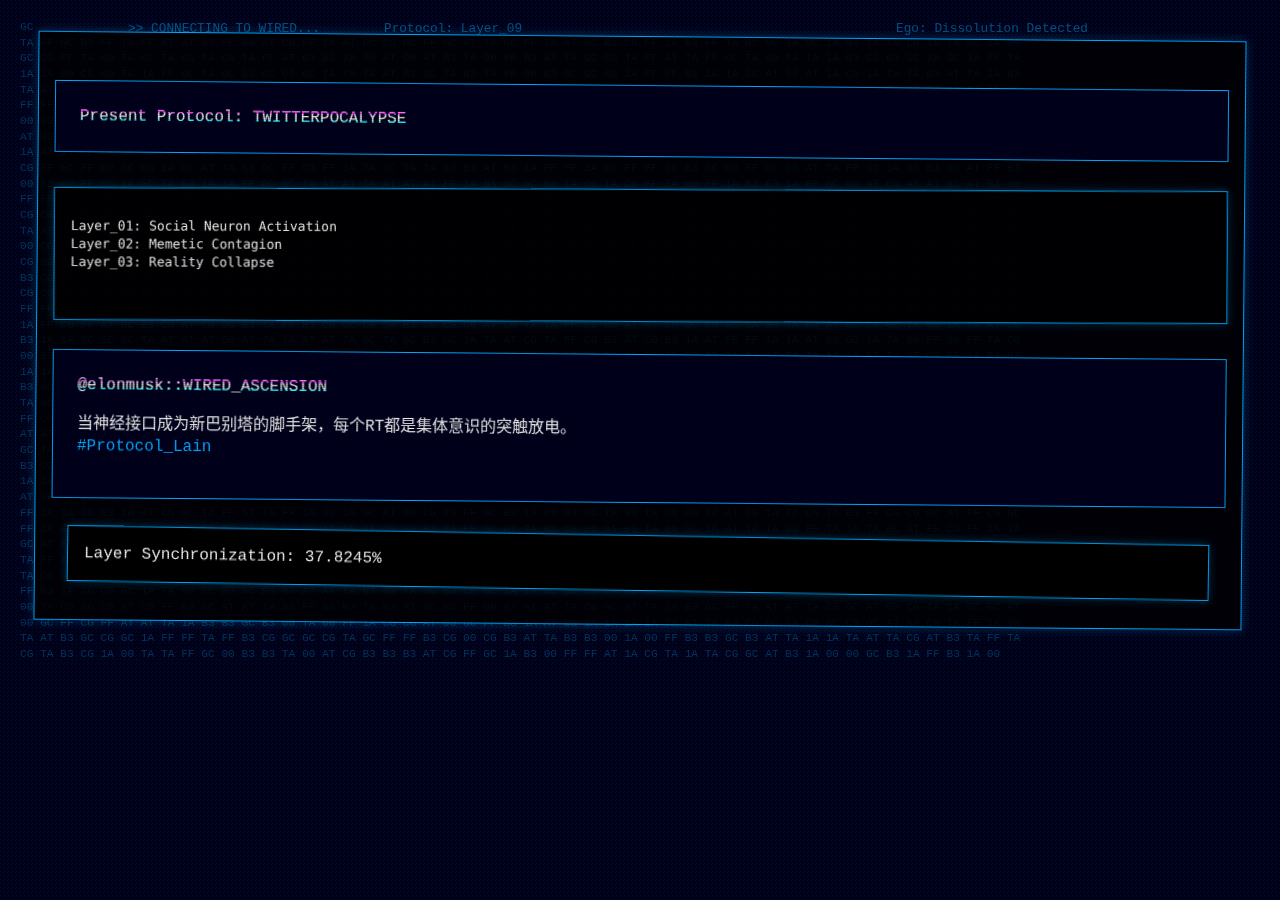
<file: index.html>
<!DOCTYPE html>
<html lang="zh-CN">
<head>
    <meta charset="UTF-8">
    <meta name="viewport" content="width=device-width, initial-scale=1.0">
    <title>Let's All Love Lain :: 灾变推特</title>
    <style>
        :root {
            --lain-blue: #00a8ff;
            --static-white: #f0f0f0;
            --terminal-bg: #00001a;
            --glitch-offset: 2px;
        }

        body {
            background: var(--terminal-bg);
            color: var(--static-white);
            font-family: 'MS Gothic', 'Courier New', monospace;
            line-height: 1.4;
            margin: 0;
            padding: 20px;
            position: relative;
            overflow-x: hidden;
        }

        /* CRT 效果层 */
        body::after {
            content: "";
            position: fixed;
            top: 0;
            left: 0;
            width: 100%;
            height: 100%;
            background: repeating-linear-gradient(
                0deg,
                rgba(0, 0, 0, 0.15) 0px,
                rgba(0, 0, 0, 0.15) 1px,
                transparent 1px,
                transparent 2px
            );
            pointer-events: none;
            z-index: 999;
        }

        .protocol-layer {
            position: fixed;
            top: 0;
            left: 0;
            width: 100%;
            height: 100%;
            background: linear-gradient(
                45deg,
                rgba(0, 168, 255, 0.05) 25%,
                transparent 25%,
                transparent 75%,
                rgba(0, 168, 255, 0.05) 75%
            );
            background-size: 4px 4px;
            z-index: -1;
        }

        .glitch-container {
            position: relative;
            margin: 2rem 0;
            padding: 1.5rem;
            border: 1px solid var(--lain-blue);
            background: rgba(0, 0, 30, 0.9);
        }

        .glitch-text {
            position: relative;
            animation: text-static 0.3s infinite;
        }

        .glitch-text::before,
        .glitch-text::after {
            content: attr(data-text);
            position: absolute;
            top: 0;
            left: 0;
            width: 100%;
            height: 100%;
        }

        .glitch-text::before {
            color: #ff00ff;
            animation: glitch-1 2s infinite linear alternate-reverse;
            clip-path: polygon(0 20%, 100% 20%, 100% 30%, 0 30%);
        }

        .glitch-text::after {
            color: #00ffff;
            animation: glitch-2 2s infinite linear alternate-reverse;
            clip-path: polygon(0 60%, 100% 60%, 100% 70%, 0 70%);
        }

        @keyframes text-static {
            0% { background-position: 0 0; }
            100% { background-position: 20px 20px; }
        }

        @keyframes glitch-1 {
            0% { transform: translate(0); }
            20% { transform: translate(-2px, 2px); }
            40% { transform: translate(-2px, -2px); }
            60% { transform: translate(2px, 2px); }
            80% { transform: translate(2px, -2px); }
            100% { transform: translate(0); }
        }

        @keyframes glitch-2 {
            0% { transform: translate(0); }
            20% { transform: translate(2px, -2px); }
            40% { transform: translate(-2px, 2px); }
            60% { transform: translate(-2px, -2px); }
            80% { transform: translate(2px, 2px); }
            100% { transform: translate(0); }
        }

        .protocol-window {
            border: 1px solid var(--lain-blue);
            margin: 1rem;
            padding: 1rem;
            background: rgba(0, 0, 0, 0.8);
            box-shadow: 0 0 10px rgba(0, 168, 255, 0.3);
            transform: rotate(0.5deg);
        }

        .navi {
            position: fixed;
            font-size: 0.8em;
            color: var(--lain-blue);
            opacity: 0.5;
            pointer-events: none;
        }

        .navi:nth-child(odd) { animation: float 20s infinite linear; }
        .navi:nth-child(even) { animation: float 25s infinite linear reverse; }

        @keyframes float {
            from { transform: translateY(-100vh); }
            to { transform: translateY(100vh); }
        }

        .dna-sequence {
            position: fixed;
            white-space: pre;
            font-size: 0.7em;
            color: rgba(0, 168, 255, 0.3);
            z-index: -1;
            user-select: none;
        }
    </style>
</head>
<body>
    <!-- 随机导航字符 -->
    <div class="navi" style="left:10%">>> CONNECTING TO WIRED...</div>
    <div class="navi" style="left:30%">Protocol: Layer_09</div>
    <div class="navi" style="right:15%">Ego: Dissolution Detected</div>

    <!-- DNA数据流 -->
    <div class="dna-sequence" id="dna-stream"></div>

    <div class="protocol-layer"></div>

    <div class="protocol-window">
        <div class="glitch-container">
            <div class="glitch-text" data-text="Present Protocol: TWITTERPOCALYPSE">
                Present Protocol: TWITTERPOCALYPSE
            </div>
        </div>

        <div class="protocol-window" style="margin:1rem 0;transform:rotate(-0.3deg)">
            <pre>
Layer_01: Social Neuron Activation
Layer_02: Memetic Contagion
Layer_03: Reality Collapse
            </pre>
        </div>

        <div class="glitch-container" style="margin-top:2rem">
            <div class="glitch-text" data-text="@elonmusk::WIRED_ASCENSION">
                @elonmusk::WIRED_ASCENSION
            </div>
            <p>当神经接口成为新巴别塔的脚手架，每个RT都是集体意识的突触放电。<br>
            <span style="color:var(--lain-blue)">#Protocol_Lain</span></p>
        </div>

        <div class="protocol-window" style="background:rgba(0,0,0,0.9)">
            <div id="consciousness-meter"></div>
            <div>Layer Synchronization: <span id="sync-value">37.8125%</span></div>
        </div>
    </div>

    <script>
        // 生成DNA数据流
        function generateDNA() {
            const chars = ['AT','CG','TA','GC','00','FF','1A','B3'];
            let stream = '';
            for(let i=0; i<2000; i++) {
                stream += chars[Math.floor(Math.random()*chars.length)] + ' ';
                if(i%50 === 0) stream += '\n';
            }
            document.getElementById('dna-stream').textContent = stream;
        }
        generateDNA();

        // 意识同步模拟
        let sync = 37.8125;
        setInterval(() => {
            sync += (Math.random() - 0.5) * 0.1;
            sync = Math.max(0, Math.min(100, sync));
            document.getElementById('sync-value').textContent = 
                sync.toFixed(4) + '%';
        }, 100);

        // 随机导航字符生成
        const naviTexts = [
            "ACCESSING SHADOW PROTOCOL",
            "Schumann Resonance Anomaly",
            "Ego_Boundary: Fragile",
            "Downloading Residual Self",
            "Crossing Protocol_LAYER_07"
        ];
        setInterval(() => {
            const navis = document.querySelectorAll('.navi');
            navis.forEach(navi => {
                if(Math.random() > 0.95) {
                    navi.textContent = naviTexts[Math.floor(Math.random()*naviTexts.length)];
                }
            });
        }, 3000);
    </script>
</body>
</html>
</file>
